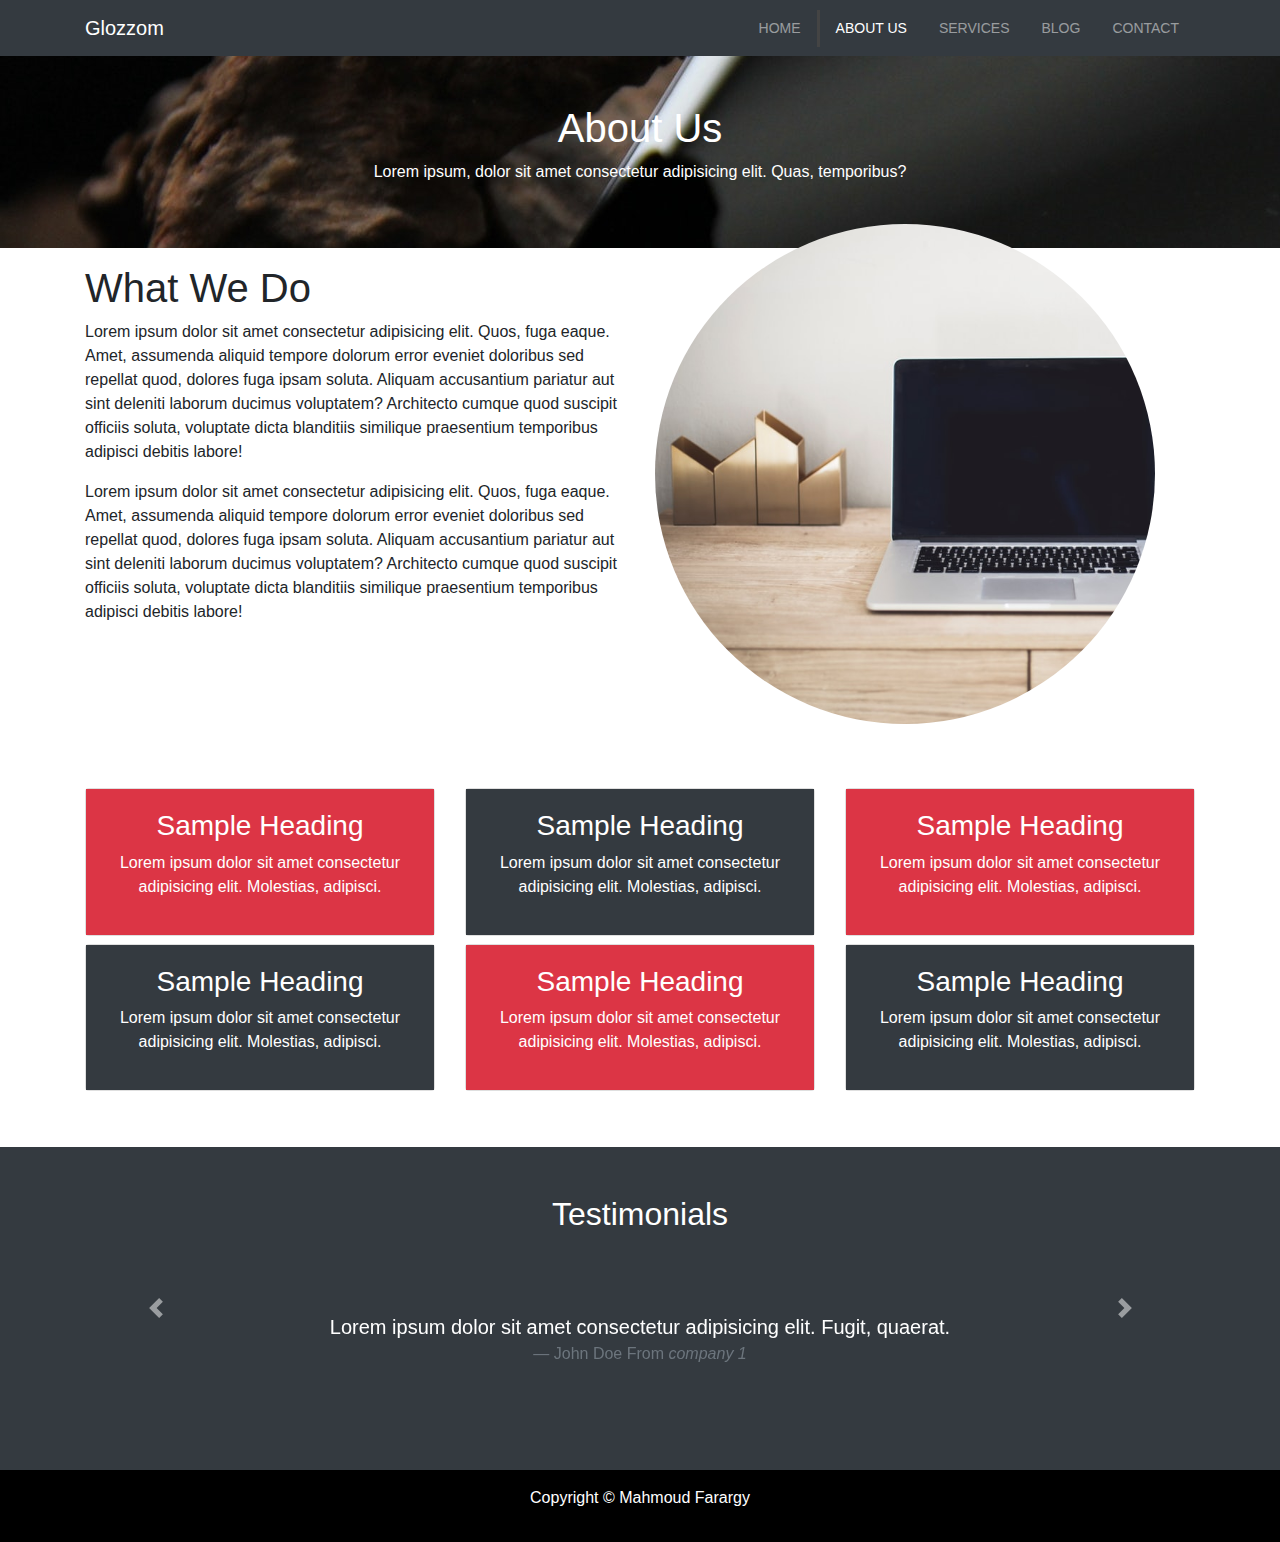
<file: glozzom/about.html>
<!DOCTYPE html>
<html lang="en">
<head>
    <meta charset="UTF-8">
    <meta name="viewport" content="width=device-width, initial-scale=1.0">
    <meta http-equiv="X-UA-Compatible" content="ie=edge">
    <link rel="stylesheet" href="https://stackpath.bootstrapcdn.com/bootstrap/4.3.1/css/bootstrap.min.css" integrity="sha384-ggOyR0iXCbMQv3Xipma34MD+dH/1fQ784/j6cY/iJTQUOhcWr7x9JvoRxT2MZw1T" crossorigin="anonymous">
    <link rel="stylesheet" href="https://use.fontawesome.com/releases/v5.8.1/css/all.css" integrity="sha384-50oBUHEmvpQ+1lW4y57PTFmhCaXp0ML5d60M1M7uH2+nqUivzIebhndOJK28anvf" crossorigin="anonymous">
    <link rel="stylesheet" type="text/css" href="css/style.css">
    <title>About</title>
</head>
<body>
        <header>
                <nav class="navbar navbar-expand-lg navbar-dark bg-dark" id="main-nav">
                    <div class="container">
                                <a class="navbar-brand text-white" href="#">
                                    Glozzom
                                </a>
                        <button class="navbar-toggler" data-toggle="collapse" data-target="#myNav">
                            <span class="navbar-toggler-icon"></span>
                        </button>
        
                        <div class="collapse navbar-collapse" id="myNav">
                            <ul class="navbar-nav ml-auto">
                                <li class="nav-item">
                                    <a class="nav-link text-uppercase" href="index.html">Home</a>
                                </li>
                                <li class="nav-item active">
                                    <a class="nav-link text-uppercase" href="about.html">About us</a>
                                </li>
                                <li class="nav-item">
                                    <a class="nav-link text-uppercase" href="services.html">Services</a></li>
                                <li class="nav-item">
                                    <a class="nav-link text-uppercase" href="blog.html">Blog</a>
                                </li>
                                <li class="nav-item">
                                    <a class="nav-link text-uppercase" href="contact.html">Contact</a>
                                </li>
                            </ul>
                        </div>
                    </div>
                </nav>
            </header>
    <section class="upper-container">
        <div class="container">
            <div class="row py-5">
                <div class="col text-center text-white">
                    <h1>About Us</h1>
                    <p>Lorem ipsum, dolor sit amet consectetur adipisicing elit. Quas, temporibus?</p>
                </div>
            </div>
        </div>
    </section>
    <section>
        <div class="container">
            <div class="row py-3">
                <div class="col-lg-6">
                    <h1>What We Do</h1>
                    <p>Lorem ipsum dolor sit amet consectetur adipisicing elit. Quos, fuga eaque. Amet, assumenda aliquid tempore dolorum error eveniet doloribus sed repellat quod, dolores fuga ipsam soluta. Aliquam accusantium pariatur aut sint deleniti laborum ducimus voluptatem? Architecto cumque quod suscipit officiis soluta, voluptate dicta blanditiis similique praesentium temporibus adipisci debitis labore!</p>
                    <p>Lorem ipsum dolor sit amet consectetur adipisicing elit. Quos, fuga eaque. Amet, assumenda aliquid tempore dolorum error eveniet doloribus sed repellat quod, dolores fuga ipsam soluta. Aliquam accusantium pariatur aut sint deleniti laborum ducimus voluptatem? Architecto cumque quod suscipit officiis soluta, voluptate dicta blanditiis similique praesentium temporibus adipisci debitis labore!</p>
                </div>
                <div class="col-lg-6">
                    <img class="img-fluid img-responsive rounded-circle d-none d-lg-block" src="img/laptop2.jpg" style="margin-top:-40px; width:500px;">
                </div>
            </div>
        </div>
    </section>

    <section>
        <div class="container py-5">
            <div class="row">
                <div class="col-lg-4">
                    <div class="card mb-2 text-white text-center">
                        <div class="card-body bg-danger">
                            <i class="fas fa-building fa-3x"></i>
                            <h3>Sample Heading</h3>
                            <p>Lorem ipsum dolor sit amet consectetur adipisicing elit. Molestias, adipisci.</p>
                        </div>
                    </div>
                </div>

                <div class="col-lg-4">
                    <div class="card mb-2 text-white text-center">
                        <div class="card-body bg-dark">
                            <i class="fas fa-bullhorn fa-3x"></i>
                            <h3>Sample Heading</h3>
                            <p>Lorem ipsum dolor sit amet consectetur adipisicing elit. Molestias, adipisci.</p>
                        </div>
                    </div>
                </div>

                <div class="col-lg-4">
                        <div class="card mb-2 text-white text-center">
                            <div class="card-body bg-danger">
                                <i class="fas fa-comments fa-3x"></i>
                                <h3>Sample Heading</h3>
                                <p>Lorem ipsum dolor sit amet consectetur adipisicing elit. Molestias, adipisci.</p>
                            </div>
                        </div>
                </div>

                <div class="col-lg-4">
                    <div class="card mb-2 text-white text-center">
                        <div class="card-body bg-dark">
                            <i class="fas fa-box fa-3x"></i>
                            <h3>Sample Heading</h3>
                            <p>Lorem ipsum dolor sit amet consectetur adipisicing elit. Molestias, adipisci.</p>
                        </div>
                    </div>
                </div>

                <div class="col-lg-4">
                        <div class="card mb-2 text-white text-center">
                            <div class="card-body bg-danger">
                                <i class="fas fa-credit-card fa-3x"></i>
                                <h3>Sample Heading</h3>
                                <p>Lorem ipsum dolor sit amet consectetur adipisicing elit. Molestias, adipisci.</p>
                            </div>
                        </div>
                </div>

                <div class="col-lg-4">
                    <div class="card mb-2 text-white text-center">
                        <div class="card-body bg-dark">
                            <i class="fas fa-coffee fa-3x"></i>
                            <h3>Sample Heading</h3>
                            <p>Lorem ipsum dolor sit amet consectetur adipisicing elit. Molestias, adipisci.</p>
                        </div>
                    </div>
                </div>
            </div>
        </div>
    </section>

                                <!-- Testimonials -->

    <section class="bg-dark py-5" id="testimonials">
        <div class="container">
            <div class="row">
                <div class="col text-center text-white">
                        <h2>Testimonials</h2>
                    <a class="carousel slide" data-ride="carousel" id="testimonial">
                        <div class="carousel-inner">
                            <div class="carousel-item active">
                                <div class="carousel-caption">
                                    <blockquote class="blockquote">
                                            Lorem ipsum dolor sit amet consectetur adipisicing elit. Fugit, quaerat.
                                            <small class="text-muted blockquote-footer">John Doe From <cite title="compay 1">company 1</cite></small>
                                    </blockquote>
                                </div>
                            </div>
                            <div class="carousel-item">
                                <div class="carousel-caption">
                                    <blockquote class="blockquote">
                                        Lorem ipsum dolor sit amet consectetur adipisicing elit. Fugit, quaerat.
                                        <small class="text-muted blockquote-footer">Sam Smith From <cite title="company 2">company 2</cite></small>
                                    </blockquote>
                                </div> 
                            </div>
                            <div class="carousel-item ">
                                <div class="carousel-caption">
                                     <blockquote class="blockquote">
                                         Lorem ipsum dolor sit amet consectetur adipisicing elit. Fugit, quaerat.
                                         <small class="text-muted blockquote-footer">Mahmoud Farargy From <cite title="company 3">company 3</cite></small>
                                    </blockquote>
                                    
                                </div>
                            </div>
                        </div>
                        <a href="#testimonial" class="carousel-control-prev" data-slide="prev">
                            <span class="carousel-control-prev-icon"></span>
                        </a>
                        <a href="#testimonial" class="carousel-control-next" data-slide="next">
                                <span class="carousel-control-next-icon"></span>
                        </a>
                    </div>
                </div>
            </div>
        </div>


    </section>
<footer style="background:black">
    <div class="container">
        <div class="row py-3">
            <div class="col text-center text-white">
                <p>Copyright &copy; <span id="year"></span> Mahmoud Farargy </p>
            </div>
        </div>
    </div>
</footer>
                <!-- Scripts -->
<script
src="https://code.jquery.com/jquery-3.4.1.min.js" integrity="sha256-CSXorXvZcTkaix6Yvo6HppcZGetbYMGWSFlBw8HfCJo="
crossorigin="anonymous"></script>
<script src="https://cdnjs.cloudflare.com/ajax/libs/popper.js/1.14.3/umd/popper.min.js" integrity="sha384-ZMP7rVo3mIykV+2+9J3UJ46jBk0WLaUAdn689aCwoqbBJiSnjAK/l8WvCWPIPm49"
crossorigin="anonymous"></script>
<script src="https://stackpath.bootstrapcdn.com/bootstrap/4.1.1/js/bootstrap.min.js" integrity="sha384-smHYKdLADwkXOn1EmN1qk/HfnUcbVRZyYmZ4qpPea6sjB/pTJ0euyQp0Mk8ck+5T"
crossorigin="anonymous"></script>

<script>
//Get full year
$("#year").html(new Date().getFullYear());
$(".carousel").carousel({
    interval:8000
})
</script>
</body>
</html>
</file>
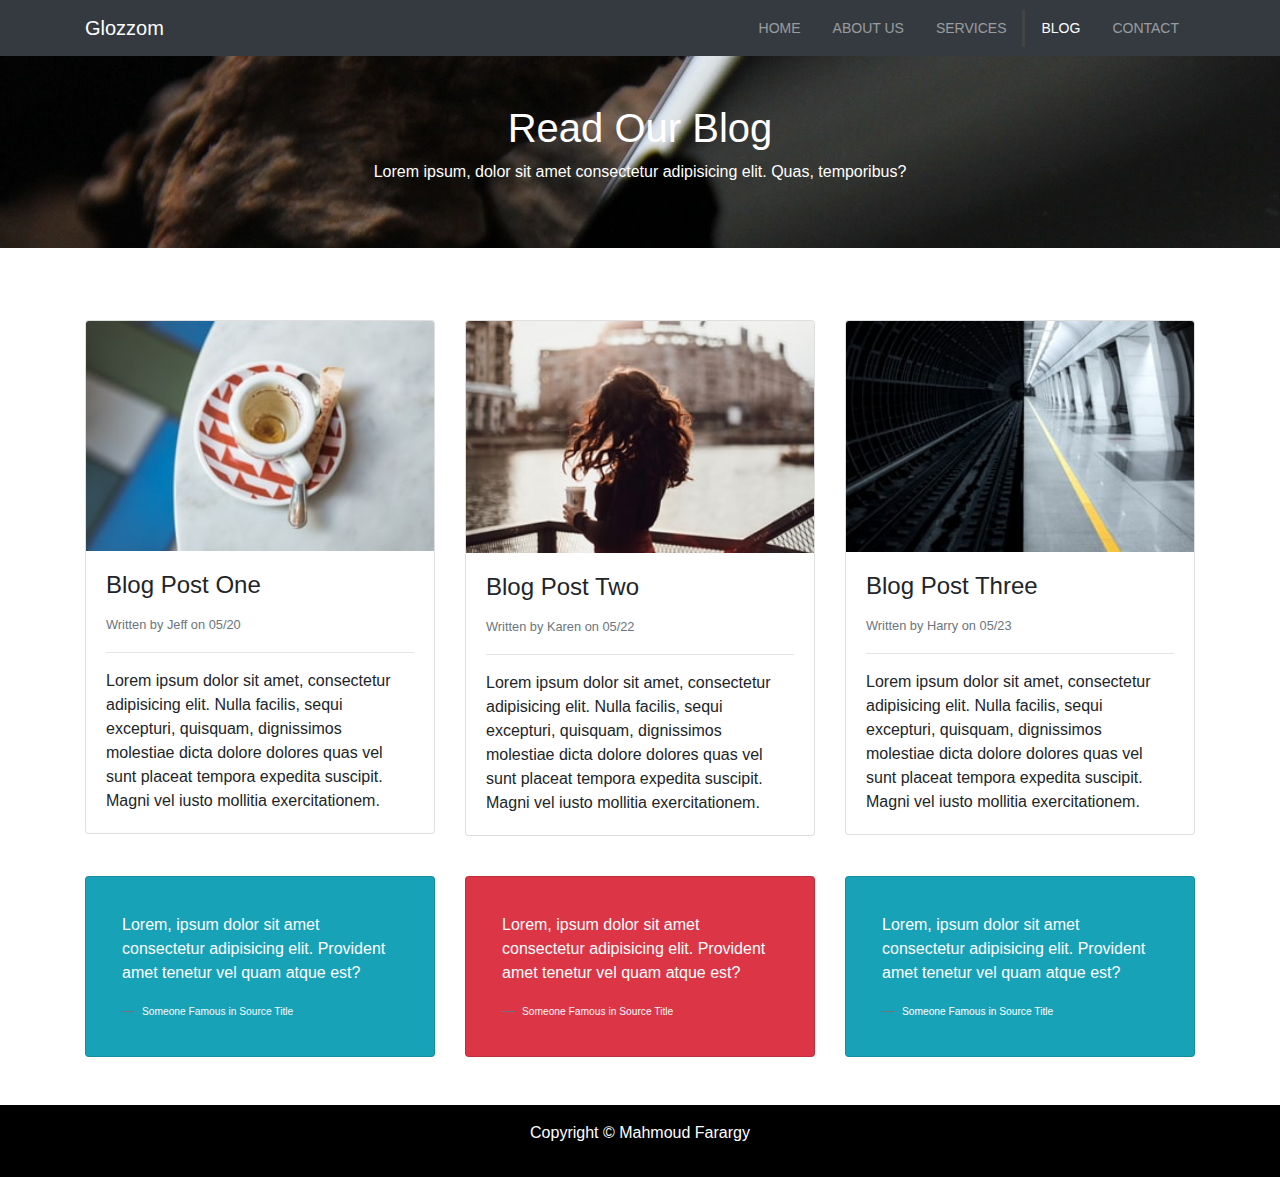
<file: glozzom/blog.html>
<!DOCTYPE html>
<html lang="en">
<head>
    <meta charset="UTF-8">
    <meta name="viewport" content="width=device-width, initial-scale=1.0">
    <meta http-equiv="X-UA-Compatible" content="ie=edge">
    <link rel="stylesheet" href="https://stackpath.bootstrapcdn.com/bootstrap/4.3.1/css/bootstrap.min.css" integrity="sha384-ggOyR0iXCbMQv3Xipma34MD+dH/1fQ784/j6cY/iJTQUOhcWr7x9JvoRxT2MZw1T" crossorigin="anonymous">
    <link rel="stylesheet" href="https://use.fontawesome.com/releases/v5.8.1/css/all.css" integrity="sha384-50oBUHEmvpQ+1lW4y57PTFmhCaXp0ML5d60M1M7uH2+nqUivzIebhndOJK28anvf" crossorigin="anonymous">
    <link rel="stylesheet" type="text/css" href="css/style.css">
    <title>Our Blog</title>
</head>
<body>
        <header>
                <nav class="navbar navbar-expand-lg navbar-dark bg-dark" id="main-nav">
                    <div class="container">
                                <a class="navbar-brand text-white" href="#">
                                    Glozzom
                                </a>
                        <button class="navbar-toggler" data-toggle="collapse" data-target="#myNav">
                            <span class="navbar-toggler-icon"></span>
                        </button>
        
                        <div class="collapse navbar-collapse" id="myNav">
                            <ul class="navbar-nav ml-auto">
                                <li class="nav-item">
                                    <a class="nav-link text-uppercase" href="index.html">Home</a>
                                </li>
                                <li class="nav-item">
                                    <a class="nav-link text-uppercase" href="about.html">About us</a>
                                </li>
                                <li class="nav-item">
                                    <a class="nav-link text-uppercase" href="services.html">Services</a></li>
                                <li class="nav-item active">
                                    <a class="nav-link text-uppercase" href="blog.html">Blog</a>
                                </li>
                                <li class="nav-item">
                                    <a class="nav-link text-uppercase" href="contact.html">Contact</a>
                                </li>
                            </ul>
                        </div>
                    </div>
                </nav>
            </header>
    <section class="upper-container">
        <div class="container">
            <div class="row py-5">
                <div class="col text-center text-white">
                    <h1>Read Our Blog</h1>
                    <p>Lorem ipsum, dolor sit amet consectetur adipisicing elit. Quas, temporibus?</p>
                </div>
            </div>
        </div>
    </section>
                     <!-- BLOG CARDS -->
    <section class="pt-5 pb-3 mx-sm-5">
        <div class="container">
            <div class="row">
                <div class="col-md-4">
                    <div class="card my-4">
                        <img class="card-img-top img-fluid" src="img/photo1.jpg">
                        <div class="card-body">
                            <h4 class="card-title">Blog Post One</h4>
                            <small class="text-muted">Written by Jeff on 05/20</small>
                            <hr>
                            <p class="card-text">
                                    Lorem ipsum dolor sit amet, consectetur adipisicing elit. Nulla facilis, sequi excepturi, quisquam, dignissimos molestiae dicta dolore dolores quas vel sunt placeat tempora expedita suscipit. Magni vel iusto mollitia exercitationem.
                            </p>
                        </div>
                    </div>
                </div>
                <div class="col-md-4">
                        <div class="card my-4">
                            <img class="card-img-top img-fluid" src="img/photo2.jpg">
                            <div class="card-body">
                                <h4 class="card-title">Blog Post Two</h4>
                                <small class="text-muted">Written by Karen on 05/22</small>
                                <hr>
                                <p class="card-text">
                                        Lorem ipsum dolor sit amet, consectetur adipisicing elit. Nulla facilis, sequi excepturi, quisquam, dignissimos molestiae dicta dolore dolores quas vel sunt placeat tempora expedita suscipit. Magni vel iusto mollitia exercitationem.
                                </p>
                            </div>
                        </div>
                </div>

                <div class="col-md-4">
                        <div class="card my-4">
                            <img class="card-img-top img-fluid" src="img/photo3.jpg">
                            <div class="card-body">
                                <h4 class="card-title">Blog Post Three</h4>
                                <small class="text-muted">Written by Harry on 05/23</small>
                                <hr>
                                <p class="card-text">
                                        Lorem ipsum dolor sit amet, consectetur adipisicing elit. Nulla facilis, sequi excepturi, quisquam, dignissimos molestiae dicta dolore dolores quas vel sunt placeat tempora expedita suscipit. Magni vel iusto mollitia exercitationem.
                                </p>
                            </div>
                        </div>
                </div>
            </div>
        </div>
    </section>


                            <!-- Blockquotes -->
<section>
    <div class="container">
        <div class="row">
                <div class="col-lg-4 pb-4">
                    <div class="card p-3 bg-info text-white">
                        <div class="card-blockquote card-body">
                            <blockquote>
                                    Lorem, ipsum dolor sit amet consectetur adipisicing elit. Provident amet tenetur vel quam atque est?
                            </blockquote>
                            <footer class="blockquote-footer">
                                <small class="text-light">Someone Famous in Source Title</small>
                            </footer>
                        </div>
                    </div>
                </div>

        <div class="col-lg-4 pb-4">
            <div class="card bg-danger text-white p-3">
                <div class="card-blockquote card-body">
                    <blockquote>
                            Lorem, ipsum dolor sit amet consectetur adipisicing elit. Provident amet tenetur vel quam atque est?
                    </blockquote>
                    <footer class="blockquote-footer">
                        <small class="text-light">Someone Famous in Source Title</small>
                    </footer>
                </div>
            </div>
        </div>

        <div class="col-lg-4 pb-5">
                <div class="card p-3 bg-info text-white">
                    <div class="card-blockquote card-body">
                        <blockquote>
                                Lorem, ipsum dolor sit amet consectetur adipisicing elit. Provident amet tenetur vel quam atque est?
                        </blockquote>
                        <footer class="blockquote-footer">
                            <small class="text-white">Someone Famous in Source Title</small>
                        </footer>
                    </div>
                </div>
        </div>
    </div>
</div>
    </section>


    <footer style="background:black">
            <div class="container">
                <div class="row py-3">
                    <div class="col text-center text-white">
                        <p>Copyright &copy; <span id="year"></span> Mahmoud Farargy </p>
                    </div>
                </div>
            </div>
        </footer>
                <!-- Scripts -->
    <script
        src="https://code.jquery.com/jquery-3.4.1.min.js" integrity="sha256-CSXorXvZcTkaix6Yvo6HppcZGetbYMGWSFlBw8HfCJo="
        crossorigin="anonymous"></script>
    <script src="https://cdnjs.cloudflare.com/ajax/libs/popper.js/1.14.3/umd/popper.min.js" integrity="sha384-ZMP7rVo3mIykV+2+9J3UJ46jBk0WLaUAdn689aCwoqbBJiSnjAK/l8WvCWPIPm49"
        crossorigin="anonymous"></script>
    <script src="https://stackpath.bootstrapcdn.com/bootstrap/4.1.1/js/bootstrap.min.js" integrity="sha384-smHYKdLADwkXOn1EmN1qk/HfnUcbVRZyYmZ4qpPea6sjB/pTJ0euyQp0Mk8ck+5T"
        crossorigin="anonymous"></script>
    
    <script>
        //Get full year
        $("#year").html(new Date().getFullYear());
    </script>
</body>
</html>
</file>
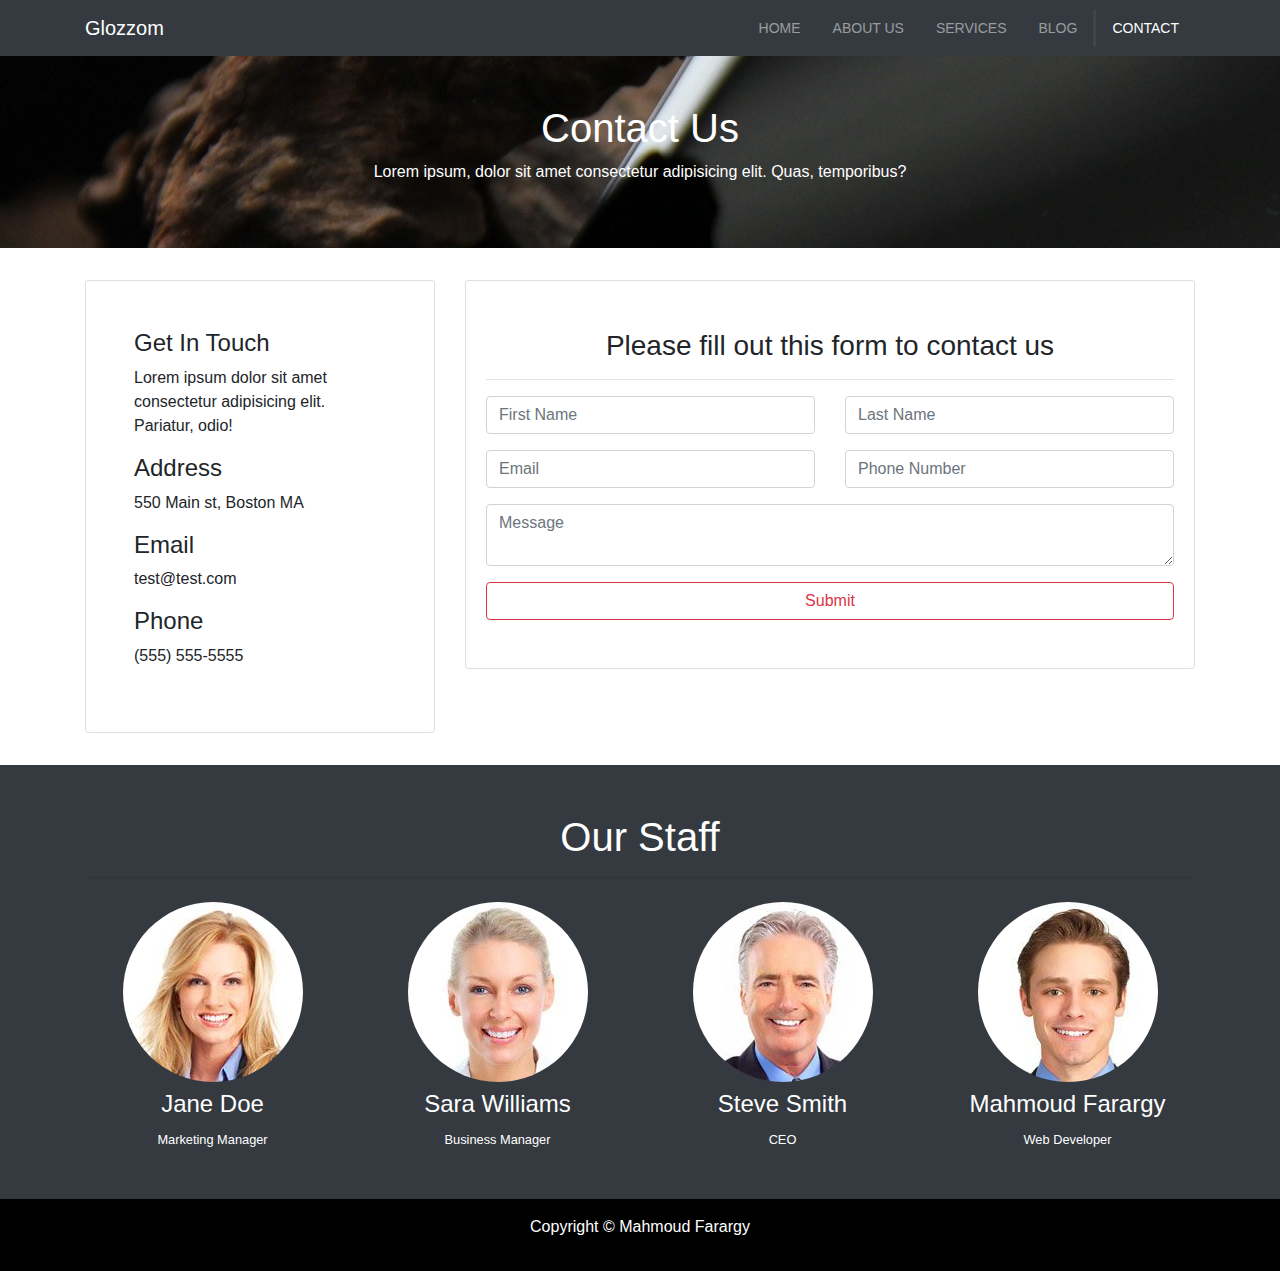
<file: glozzom/contact.html>
<!DOCTYPE html>
<html lang="en">
<head>
    <meta charset="UTF-8">
    <meta name="viewport" content="width=device-width, initial-scale=1.0">
    <meta http-equiv="X-UA-Compatible" content="ie=edge">
    <link rel="stylesheet" href="https://stackpath.bootstrapcdn.com/bootstrap/4.3.1/css/bootstrap.min.css" integrity="sha384-ggOyR0iXCbMQv3Xipma34MD+dH/1fQ784/j6cY/iJTQUOhcWr7x9JvoRxT2MZw1T" crossorigin="anonymous">
    <link rel="stylesheet" href="https://use.fontawesome.com/releases/v5.8.1/css/all.css" integrity="sha384-50oBUHEmvpQ+1lW4y57PTFmhCaXp0ML5d60M1M7uH2+nqUivzIebhndOJK28anvf" crossorigin="anonymous">
    <link rel="stylesheet" type="text/css" href="css/style.css">
    <title>Contact Us</title>
</head>
<body>
        <header>
                <nav class="navbar navbar-expand-lg navbar-dark bg-dark" id="main-nav">
                    <div class="container">
                                <a class="navbar-brand text-white" href="#">
                                    Glozzom
                                </a>
                        <button class="navbar-toggler" data-toggle="collapse" data-target="#myNav">
                            <span class="navbar-toggler-icon"></span>
                        </button>
        
                        <div class="collapse navbar-collapse" id="myNav">
                            <ul class="navbar-nav ml-auto">
                                <li class="nav-item">
                                    <a class="nav-link text-uppercase" href="index.html">Home</a>
                                </li>
                                <li class="nav-item">
                                    <a class="nav-link text-uppercase" href="about.html">About us</a>
                                </li>
                                <li class="nav-item">
                                    <a class="nav-link text-uppercase" href="services.html">Services</a></li>
                                <li class="nav-item">
                                    <a class="nav-link text-uppercase" href="blog.html">Blog</a>
                                </li>
                                <li class="nav-item active">
                                    <a class="nav-link text-uppercase" href="contact.html">Contact</a>
                                </li>
                            </ul>
                        </div>
                    </div>
                </nav>
        </header>

        <section class="upper-container">
                <div class="container">
                    <div class="row py-5">
                        <div class="col text-center text-white">
                            <h1>Contact Us</h1>
                            <p>Lorem ipsum, dolor sit amet consectetur adipisicing elit. Quas, temporibus?</p>
                        </div>
                    </div>
                </div>
        </section>

                                <!-- Contact -->
        <section>
            <div class="container py-2">
                <div class="row">
                    <div class="col-lg-4">
                        <div class="card my-4">
                            <div class="card-body p-5">
                                <h4>Get In Touch</h4>
                                <p>Lorem ipsum dolor sit amet consectetur adipisicing elit. Pariatur, odio!</p>
                                <h4>Address</h4>
                                <p>550 Main st, Boston MA</p>
                                <h4>Email</h4>
                                <p>test@test.com</p>
                                <h4>Phone</h4>
                                <p>(555) 555-5555</p>
                            </div>
                        </div>
                    </div>

                    <div class="col-lg-8">
                        <div class="card text-center my-4">
                            <div class="card-body py-5">
                                <h3>Please fill out this form to contact us</h3>
                                <hr>
                                <div class="row">
                                    <div class="col-lg-6">
                                        <div class="form-group">
                                            <input class="form-control" type="text" placeholder="First Name">
                                        </div>
                                    </div>

                                    <div class="col-lg-6">
                                            <div class="form-group">
                                                <input class="form-control" type="text" placeholder="Last Name">
                                            </div>
                                    </div>

                                    <div class="col-lg-6">
                                            <div class="form-group">
                                                <input class="form-control" type="email" placeholder="Email">
                                            </div>
                                    </div>

                                    <div class="col-lg-6">
                                            <div class="form-group">
                                                <input class="form-control" type="number" placeholder="Phone Number">
                                            </div>
                                    </div>
                                </div>

                                <div class="row">
                                    <div class="col-md-12">
                                        <div class="form-group">
                                            <textarea class="form-control" placeholder="Message"></textarea>
                                        </div>
                                    </div>
                                    <div class="col-md-12">
                                        <input type="submit" class="btn btn-outline-danger btn-block">
                                   </div>
                                </div>
                              
                                   
                                </div>
                        </div>
                    </div>
                </div>
            </div>
        </section>

                                <!-- Staff -->
        <section class="bg-dark text-center text-white py-5">
            <div class="container">
                <h1>Our Staff</h1>
                <hr>
                <div class="row">
                    <div class="col-lg-3 text-center">
                        <img class="img-fluid rounded-circle my-2" src="img/person1.jpg" alt="person1">
                        <h4>Jane Doe</h4>
                        <small>Marketing Manager</small>
                    </div>

                    <div class="col-lg-3 text-center">
                        <img class="img-fluid rounded-circle my-2" src="img/person2.jpg" alt="person1">
                        <h4>Sara Williams</h4>
                        <small>Business Manager</small>
                    </div>

                    <div class="col-lg-3 text-center">
                        <img class="img-fluid rounded-circle my-2" src="img/person3.jpg" alt="person1">
                        <h4>Steve Smith</h4>
                        <small>CEO</small>
                    </div>

                    <div class="col-lg-3 text-center">
                        <img class="img-fluid rounded-circle my-2" src="img/person4.jpg" alt="person1">
                        <h4>Mahmoud Farargy</h4>
                        <small>Web Developer</small>
                    </div>
                </div>
            </div>
        </section>

        <footer style="background:black">
                <div class="container">
                    <div class="row py-3">
                        <div class="col text-center text-white">
                            <p>Copyright &copy; <span id="year"></span> Mahmoud Farargy </p>
                        </div>
                    </div>
                </div>
            </footer>
                    <!-- Scripts -->
        <script
            src="https://code.jquery.com/jquery-3.4.1.min.js" integrity="sha256-CSXorXvZcTkaix6Yvo6HppcZGetbYMGWSFlBw8HfCJo="
            crossorigin="anonymous"></script>
        <script src="https://cdnjs.cloudflare.com/ajax/libs/popper.js/1.14.3/umd/popper.min.js" integrity="sha384-ZMP7rVo3mIykV+2+9J3UJ46jBk0WLaUAdn689aCwoqbBJiSnjAK/l8WvCWPIPm49"
            crossorigin="anonymous"></script>
        <script src="https://stackpath.bootstrapcdn.com/bootstrap/4.1.1/js/bootstrap.min.js" integrity="sha384-smHYKdLADwkXOn1EmN1qk/HfnUcbVRZyYmZ4qpPea6sjB/pTJ0euyQp0Mk8ck+5T"
            crossorigin="anonymous"></script>
        
        <script>
            //Get full year
            $("#year").html(new Date().getFullYear());

        </script>
</body>
</html>
</file>
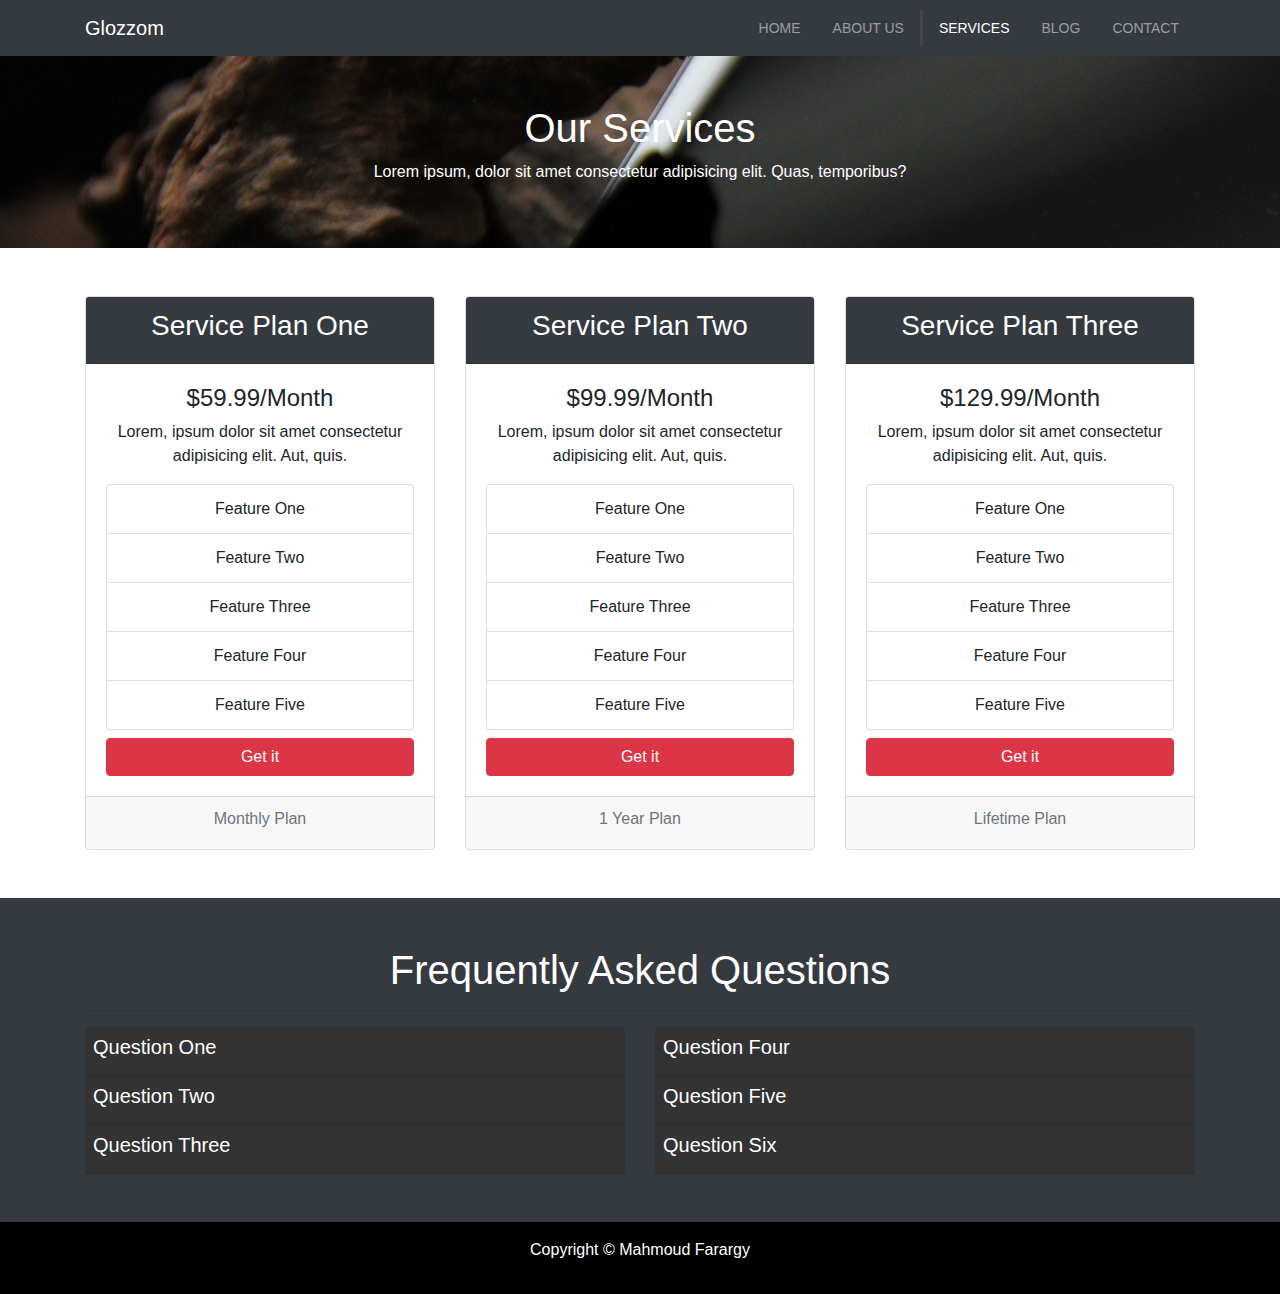
<file: glozzom/services.html>
<!DOCTYPE html>
<html lang="en">
<head>
    <meta charset="UTF-8">
    <meta name="viewport" content="width=device-width, initial-scale=1.0">
    <meta http-equiv="X-UA-Compatible" content="ie=edge">
    <link rel="stylesheet" href="https://stackpath.bootstrapcdn.com/bootstrap/4.3.1/css/bootstrap.min.css" integrity="sha384-ggOyR0iXCbMQv3Xipma34MD+dH/1fQ784/j6cY/iJTQUOhcWr7x9JvoRxT2MZw1T" crossorigin="anonymous">
    <link rel="stylesheet" href="https://use.fontawesome.com/releases/v5.8.1/css/all.css" integrity="sha384-50oBUHEmvpQ+1lW4y57PTFmhCaXp0ML5d60M1M7uH2+nqUivzIebhndOJK28anvf" crossorigin="anonymous">
    <link rel="stylesheet" type="text/css" href="css/style.css">
    <title>Our Services</title>
</head>
<body>
        <header>
                <nav class="navbar navbar-expand-lg navbar-dark bg-dark" id="main-nav">
                    <div class="container">
                                <a class="navbar-brand text-white" href="#">
                                    Glozzom
                                </a>
                        <button class="navbar-toggler" data-toggle="collapse" data-target="#myNav">
                            <span class="navbar-toggler-icon"></span>
                        </button>
        
                        <div class="collapse navbar-collapse" id="myNav">
                            <ul class="navbar-nav ml-auto">
                                <li class="nav-item">
                                    <a class="nav-link text-uppercase" href="index.html">Home</a>
                                </li>
                                <li class="nav-item">
                                    <a class="nav-link text-uppercase" href="about.html">About us</a>
                                </li>
                                <li class="nav-item active">
                                    <a class="nav-link text-uppercase" href="services.html">Services</a></li>
                                <li class="nav-item">
                                    <a class="nav-link text-uppercase" href="blog.html">Blog</a>
                                </li>
                                <li class="nav-item">
                                    <a class="nav-link text-uppercase" href="contact.html">Contact</a>
                                </li>
                            </ul>
                        </div>
                    </div>
                </nav>
            </header>
    <section class="upper-container">
        <div class="container">
            <div class="row py-5">
                <div class="col text-center text-white">
                    <h1>Our Services</h1>
                    <p>Lorem ipsum, dolor sit amet consectetur adipisicing elit. Quas, temporibus?</p>
                </div>
            </div>
        </div>
    </section>
                    <!-- Price cards -->
    <section>
        <div class="container py-5">
            <div class="row">
                <div class="col-lg-4">
                    <div class="card text-center">
                        <div class="card-header bg-dark ">
                            <h3 class="text-white">Service Plan One</h3>
                        </div>
                        <div class="card-body">
                            <h4>$59.99/Month</h4>
                            <p class="card-text">Lorem, ipsum dolor sit amet consectetur adipisicing elit. Aut, quis.</p>
                            <ul class="list-group">
                                <li class="list-group-item">
                                        <i class="fas fa-check"></i>
                                        <span>Feature One</span>
                                </li>
                                <li class="list-group-item">
                                        <i class="fas fa-check"></i>
                                        <span>Feature Two</span>
                                </li>
                                <li class="list-group-item">
                                        <i class="fas fa-check"></i>
                                        <span>Feature Three</span>
                                </li>
                                <li class="list-group-item">
                                        <i class="fas fa-check"></i>
                                        <span>Feature Four</span>
                                </li>
                                <li class="list-group-item">
                                        <i class="fas fa-check"></i>
                                        <span>Feature Five</span>
                                </li>                                                                                                                               
                            </ul>
                            <a class="btn btn-danger btn-block mt-2" href="#" target="_blank">Get it</a>
                        </div>
                        <div class="card-footer">
                            <h6 class="text-muted">Monthly Plan</h6>
                        </div>
                    </div>
                </div>
                <div class="col-lg-4">
                        <div class="card text-center">
                            <div class="card-header bg-dark ">
                                <h3 class="text-white">Service Plan Two</h3>
                            </div>
                            <div class="card-body">
                                <h4>$99.99/Month</h4>
                                <p>Lorem, ipsum dolor sit amet consectetur adipisicing elit. Aut, quis.</p>
                                <ul class="list-group">
                                    <li class="list-group-item">
                                            <i class="fas fa-check"></i>
                                            <span>Feature One</span>
                                    </li>
                                    <li class="list-group-item">
                                            <i class="fas fa-check"></i>
                                            <span>Feature Two</span>
                                    </li>
                                    <li class="list-group-item">
                                            <i class="fas fa-check"></i>
                                            <span>Feature Three</span>
                                    </li>
                                    <li class="list-group-item">
                                            <i class="fas fa-check"></i>
                                            <span>Feature Four</span>
                                    </li>
                                    <li class="list-group-item">
                                            <i class="fas fa-check"></i>
                                            <span>Feature Five</span>
                                    </li>                                                                                                                               
                                </ul>
                                <a class="btn btn-danger btn-block mt-2" href="#" target="_blank">Get it</a>
                            </div>
                            <div class="card-footer">
                                <h6 class="text-muted">1 Year Plan</h6>
                            </div>
                        </div>
                </div>
                <div class="col-lg-4">
                        <div class="card text-center">
                            <div class="card-header bg-dark ">
                                <h3 class="text-white">Service Plan Three</h3>
                            </div>
                            <div class="card-body">
                                <h4>$129.99/Month</h4>
                                <p>Lorem, ipsum dolor sit amet consectetur adipisicing elit. Aut, quis.</p>
                                <ul class="list-group">
                                    <li class="list-group-item">
                                            <i class="fas fa-check"></i>
                                            <span>Feature One</span>
                                    </li>
                                    <li class="list-group-item">
                                            <i class="fas fa-check"></i>
                                            <span>Feature Two</span>
                                    </li>
                                    <li class="list-group-item">
                                            <i class="fas fa-check"></i>
                                            <span>Feature Three</span>
                                    </li>
                                    <li class="list-group-item">
                                            <i class="fas fa-check"></i>
                                            <span>Feature Four</span>
                                    </li>
                                    <li class="list-group-item">
                                            <i class="fas fa-check"></i>
                                            <span>Feature Five</span>
                                    </li>                                                                                                                               
                                </ul>
                                <a class="btn btn-danger btn-block mt-2" href="#" target="_blank">Get it</a>
                            </div>
                            <div class="card-footer">
                                <h6 class="text-muted">Lifetime Plan</h6>
                            </div>
                        </div>
                </div>
                                                
            </div>
        </div>
    </section>
                                <!-- FAQ Section -->

    <section class="py-5 bg-dark"  id="faq">
        <div class="container text-center text-white">
            <h1>Frequently Asked Questions</h1>
            <hr>
            <div class="row">
                <div class="col-lg-6">
                    <div id="accordion">
                        <div class="card">
                            <div class="card-header p-2">
                                <h5 class="text-white text-left" data-toggle="collapse" href="#question1" data-parent="#accordion">Question One</h5>
                            </div>
                            <div class="collapse" id="question1">
                                <div class="card-body">
                                    <p>Lorem, ipsum dolor sit amet consectetur adipisicing elit. Deserunt ea officiis distinctio exercitationem dolor minus placeat amet commodi, ab a perspiciatis officia nobis reiciendis numquam totam repudiandae molestias nulla, quod voluptatibus modi rerum laboriosam tenetur. Nihil, soluta eaque? Minima, deserunt.</p>
                                </div>
                            </div>
                        </div>

                            <div class="card">
                                <div class="card-header p-2">
                                    <h5 class="text-white text-left" data-toggle="collapse" href="#question2" data-parent="#accordion">Question Two</h5>
                                </div>
                                <div class="collapse" id="question2">
                                    <div class="card-body">
                                        <p>Lorem, ipsum dolor sit amet consectetur adipisicing elit. Deserunt ea officiis distinctio exercitationem dolor minus placeat amet commodi, ab a perspiciatis officia nobis reiciendis numquam totam repudiandae molestias nulla, quod voluptatibus modi rerum laboriosam tenetur. Nihil, soluta eaque? Minima, deserunt.</p>
                                    </div>
                                </div>
                            </div>
                        </div>
                
                    <div class="card">
                                    <div class="card-header p-2">
                                        <h5 class="text-white text-left" data-toggle="collapse" href="#question3" data-parent="#accordion">Question Three</h5>
                                    </div>
                                    <div class="collapse" id="question3">
                                        <div class="card-body">
                                            <p>Lorem, ipsum dolor sit amet consectetur adipisicing elit. Deserunt ea officiis distinctio exercitationem dolor minus placeat amet commodi, ab a perspiciatis officia nobis reiciendis numquam totam repudiandae molestias nulla, quod voluptatibus modi rerum laboriosam tenetur. Nihil, soluta eaque? Minima, deserunt.</p>
                                        </div>
                                    </div>
                    </div>
                </div>
                    <div class="col-lg-6">
                       
                            <div class="card">
                                    <div class="card-header p-2">
                                        <h5 class="text-white text-left" data-toggle="collapse" href="#question4" data-parent="#accordion">Question Four</h5>
                                    </div>
                                    <div class="collapse" id="question4">
                                        <div class="card-body">
                                            <p>Lorem, ipsum dolor sit amet consectetur adipisicing elit. Deserunt ea officiis distinctio exercitationem dolor minus placeat amet commodi, ab a perspiciatis officia nobis reiciendis numquam totam repudiandae molestias nulla, quod voluptatibus modi rerum laboriosam tenetur. Nihil, soluta eaque? Minima, deserunt.</p>
                                        </div>
                                    </div>
                                </div>
        
                                    <div class="card">
                                        <div class="card-header p-2">
                                            <h5 class="text-white text-left" data-toggle="collapse" href="#question5" data-parent="#accordion">Question Five</h5>
                                        </div>
                                        <div class="collapse" id="question5">
                                            <div class="card-body">
                                                <p>Lorem, ipsum dolor sit amet consectetur adipisicing elit. Deserunt ea officiis distinctio exercitationem dolor minus placeat amet commodi, ab a perspiciatis officia nobis reiciendis numquam totam repudiandae molestias nulla, quod voluptatibus modi rerum laboriosam tenetur. Nihil, soluta eaque? Minima, deserunt.</p>
                                            </div>
                                        </div>
                                    </div>
        
        
                            <div class="card">
                                            <div class="card-header p-2">
                                                <h5 class="text-white text-left" data-toggle="collapse" href="#question6" data-parent="#accordion">Question Six</h5>
                                            </div>
                                            <div class="collapse" id="question6">
                                                <div class="card-body">
                                                    <p>Lorem, ipsum dolor sit amet consectetur adipisicing elit. Deserunt ea officiis distinctio exercitationem dolor minus placeat amet commodi, ab a perspiciatis officia nobis reiciendis numquam totam repudiandae molestias nulla, quod voluptatibus modi rerum laboriosam tenetur. Nihil, soluta eaque? Minima, deserunt.</p>
                                                </div>
                                            </div>
                            </div>
                    </div>
                </div>

            </div>
        </div>
    </section>


    <footer style="background:black">
            <div class="container">
                <div class="row py-3">
                    <div class="col text-center text-white">
                        <p>Copyright &copy; <span id="year"></span> Mahmoud Farargy </p>
                    </div>
                </div>
            </div>
        </footer>
                        <!-- Scripts -->
        <script
        src="https://code.jquery.com/jquery-3.4.1.min.js" integrity="sha256-CSXorXvZcTkaix6Yvo6HppcZGetbYMGWSFlBw8HfCJo="
        crossorigin="anonymous"></script>
        <script src="https://cdnjs.cloudflare.com/ajax/libs/popper.js/1.14.3/umd/popper.min.js" integrity="sha384-ZMP7rVo3mIykV+2+9J3UJ46jBk0WLaUAdn689aCwoqbBJiSnjAK/l8WvCWPIPm49"
        crossorigin="anonymous"></script>
        <script src="https://stackpath.bootstrapcdn.com/bootstrap/4.1.1/js/bootstrap.min.js" integrity="sha384-smHYKdLADwkXOn1EmN1qk/HfnUcbVRZyYmZ4qpPea6sjB/pTJ0euyQp0Mk8ck+5T"
        crossorigin="anonymous"></script>
        
        <script>
        //Get full year
        $("#year").html(new Date().getFullYear());
        </script>
</body>
</html>
</file>
<file: glozzom/css/style.css>
*{
    box-sizing:border-box;
}
body{
    margin:0;
}
.carousel{
    width:100%;
    height:auto;
}
.carousel-item{
    height:450px;
}
.lightbox{
    position:fixed;
    left:0;
    top:0;
    background: rgba(0,0,0,0.6);
    width:100%;
    height:100%;
    z-index:100;
    display:none;
}
.lightbox img{
    width:650px;
    position:absolute;
    left:30%;
    top:3%;
    margin-bottom:50px;
}

.closex{
    position: absolute;
    right:3%;
    top:4%;
    background:white;
    height:auto;
    font-size:3rem;
}
.css-carousel-img-1{
    background-image: url("../img/image1.jpg");
    background-repeat:no-repeat;
    background-position: center;
    background-size:cover;
}
.css-carousel-img-2{
    background: url("../img/image2.jpg");
    background-repeat:no-repeat;
    background-position: center;
    background-size:cover;
}
.css-carousel-img-3{
    background: url("../img/image3.jpg");
    background-repeat:no-repeat;
    background-position: left;
    background-size:cover;
}
.navbar .nav-link{
    padding-left:  1rem !important;
    padding-right: 1rem !important;
    font-size:14px;
}
.navbar .nav-item.active{
    border-left: 3px solid #444 ;
}
.ready{
    background: linear-gradient(rgba(0,0,0,0.6),rgba(0,0,0,0.6)), url("../img/lights.jpg");
    background-attachment: fixed;
    background-repeat: no-repeat;
    background-position: center;
    width:100%;
}
.play{
    background: linear-gradient(rgba(0,0,0,0.6),rgba(0,0,0,0.6)), url("../img/media.jpg");
    background-attachment: fixed;
    background-repeat: no-repeat;
    background-position: cetner;
    width:100%;
}
span{
    text-decoration: none;
}
.upper-container{
    background: url("../img/image1.jpg");
    background-repeat:no-repeat;
    background-attachment:fixed;
    background-position:left;
}
.navbar .nav-link{
    padding-left:  1rem !important;
    padding-right: 1rem !important;
    font-size:14px;
}
.navbar .nav-item.active{
    border-left: 3px solid #444 ;
}
#testimonials .carousel-item{
 height:180px;   
}
#faq .card{
    border: #444;
    border-radius:6px;
}
#faq .card-body, #faq .card-header{
    background-color: #333;
}
@media only screen and (max-width:500px){
    .lightbox img{
        left:1%;
        top:12%;
        width:90%;
    }
    .closex{
        position: absolute;
        font-size:2rem;
        left:5%;
        right:auto;
        top:4%;
    }
}
</file>
